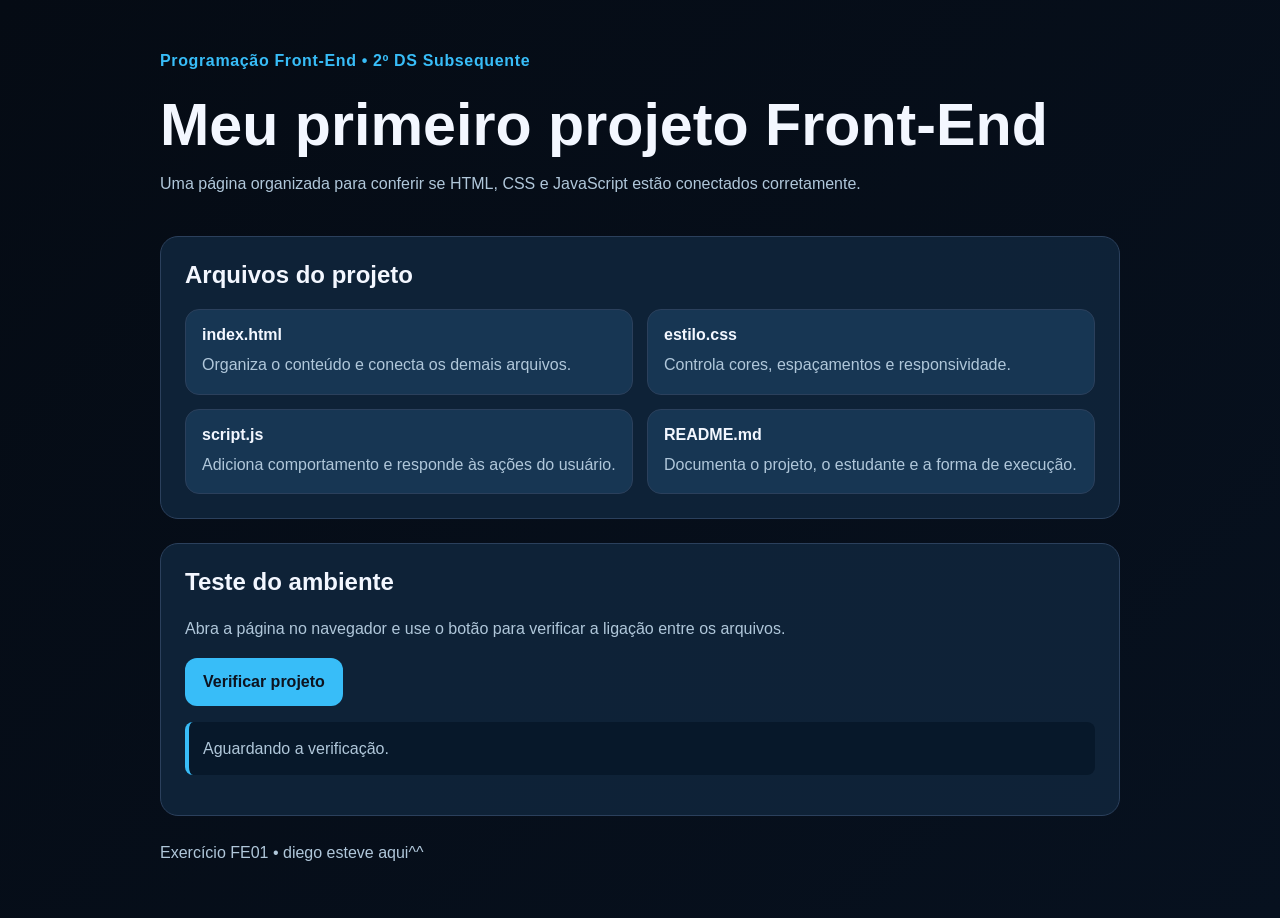
<file: EX1/index.html>
<!DOCTYPE html>
<html lang="pt-BR">
<head>
  <meta charset="UTF-8">
  <meta name="viewport" content="width=device-width, initial-scale=1.0">
  <title>Meu primeiro projeto Front-End</title>
  <link rel="stylesheet" href="estilo.css">
  <script src="script.js" defer></script>
</head>
<body>
  <header class="cabecalho">
    <p class="etiqueta">Programação Front-End • 2º DS Subsequente</p>
    <h1>Meu primeiro projeto Front-End</h1>
    <p>Uma página organizada para conferir se HTML, CSS e JavaScript estão conectados corretamente.</p>
  </header>

  <main>
    <section class="painel" aria-labelledby="titulo-arquivos">
      <h2 id="titulo-arquivos">Arquivos do projeto</h2>
      <div class="grade-arquivos">
        <article>
          <strong>index.html</strong>
          <span>Organiza o conteúdo e conecta os demais arquivos.</span>
        </article>
        <article>
          <strong>estilo.css</strong>
          <span>Controla cores, espaçamentos e responsividade.</span>
        </article>
        <article>
          <strong>script.js</strong>
          <span>Adiciona comportamento e responde às ações do usuário.</span>
        </article>
        <article>
          <strong>README.md</strong>
          <span>Documenta o projeto, o estudante e a forma de execução.</span>
        </article>
      </div>
    </section>

    <section class="painel" aria-labelledby="titulo-teste">
      <h2 id="titulo-teste">Teste do ambiente</h2>
      <p>Abra a página no navegador e use o botão para verificar a ligação entre os arquivos.</p>
      <button id="testarProjeto" type="button">Verificar projeto</button>
      <p id="statusProjeto" class="status" aria-live="polite">Aguardando a verificação.</p>
    </section>
  </main>

  <footer>
    <p>Exercício FE01 • diego esteve aqui^^</p>
  </footer>
</body>
</html>
</file>
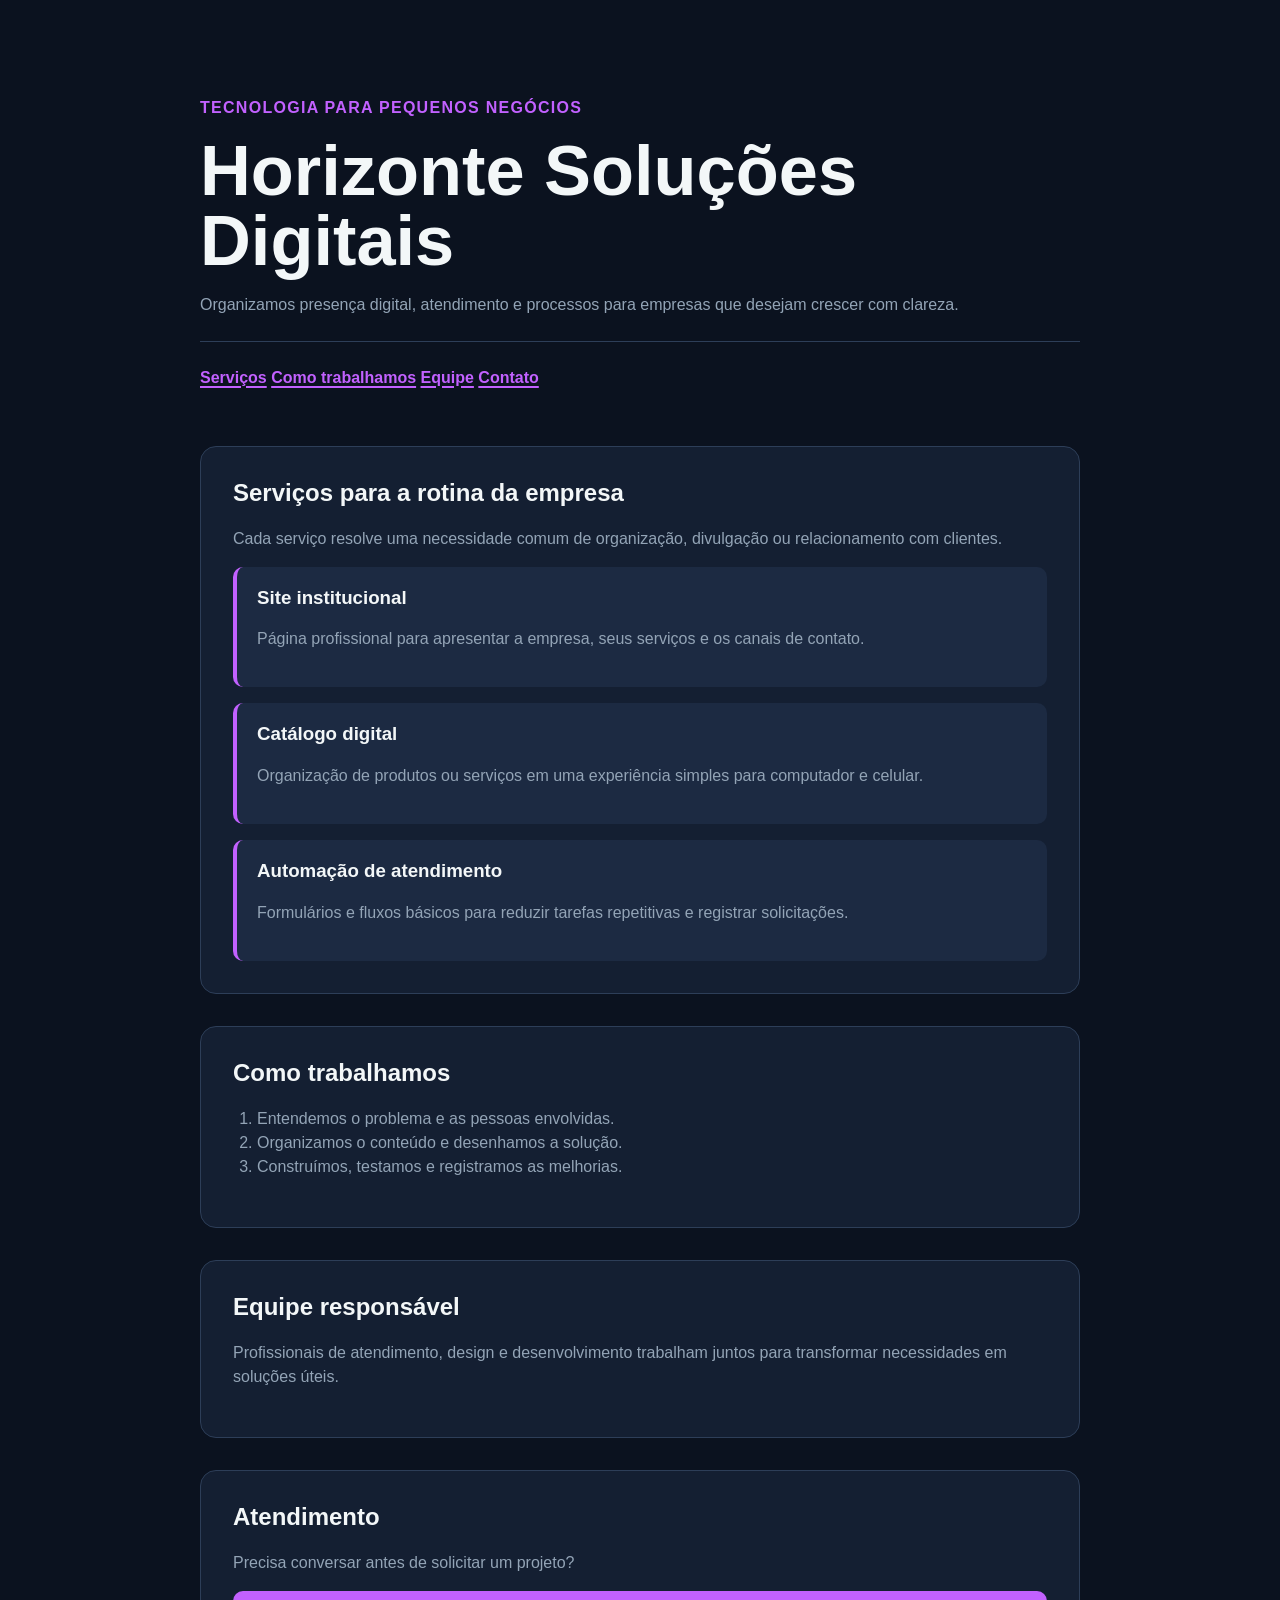
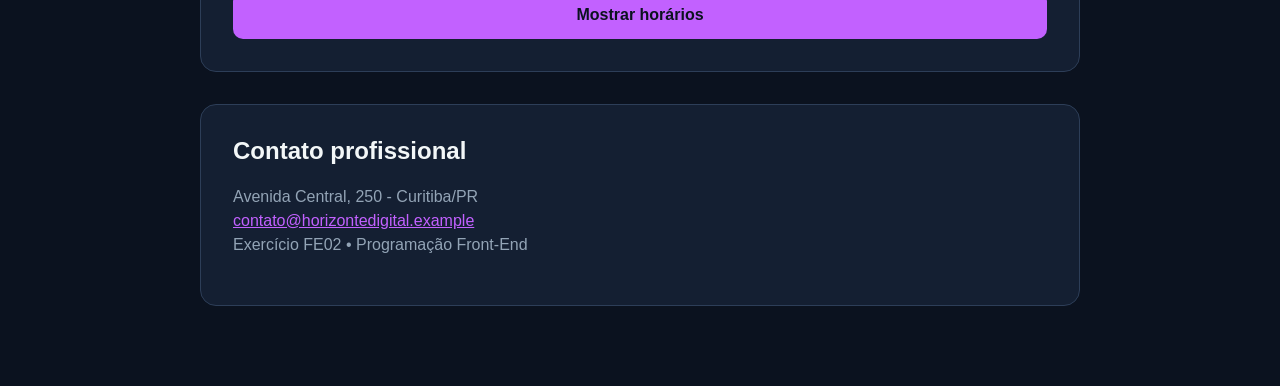
<file: EX2/index.html>
<!DOCTYPE html>
<html lang="pt-BR">
<head>
  <meta charset="UTF-8">
  <meta name="viewport" content="width=device-width, initial-scale=1.0">
  <title>Horizonte Soluções Digitais</title>
  <link rel="stylesheet" href="estilo.css">
  <script src="script.js" defer></script>
</head>
<body>
  <a class="pular-conteudo" href="#conteudo">Pular para o conteúdo principal</a>

  <header class="cabecalho">
    <p class="etiqueta">Tecnologia para pequenos negócios</p>
    <h1>Horizonte Soluções Digitais</h1>
    <p>Organizamos presença digital, atendimento e processos para empresas que desejam crescer com clareza.</p>

    <nav aria-label="Navegação principal">
      <ul>
        <li><a href="#servicos">Serviços</a></li>
        <li><a href="#processo">Como trabalhamos</a></li>
        <li><a href="#equipe">Equipe</a></li>
        <li><a href="#contato">Contato</a></li>
      </ul>
    </nav>
  </header>

  <main id="conteudo">
    <section id="servicos" aria-labelledby="titulo-servicos">
      <h2 id="titulo-servicos">Serviços para a rotina da empresa</h2>
      <p>Cada serviço resolve uma necessidade comum de organização, divulgação ou relacionamento com clientes.</p>

      <article>
        <h3>Site institucional</h3>
        <p>Página profissional para apresentar a empresa, seus serviços e os canais de contato.</p>
      </article>

      <article>
        <h3>Catálogo digital</h3>
        <p>Organização de produtos ou serviços em uma experiência simples para computador e celular.</p>
      </article>

      <article>
        <h3>Automação de atendimento</h3>
        <p>Formulários e fluxos básicos para reduzir tarefas repetitivas e registrar solicitações.</p>
      </article>
    </section>

    <section id="processo" aria-labelledby="titulo-processo">
      <h2 id="titulo-processo">Como trabalhamos</h2>
      <ol>
        <li>Entendemos o problema e as pessoas envolvidas.</li>
        <li>Organizamos o conteúdo e desenhamos a solução.</li>
        <li>Construímos, testamos e registramos as melhorias.</li>
      </ol>
    </section>

    <section id="equipe" aria-labelledby="titulo-equipe">
      <h2 id="titulo-equipe">Equipe responsável</h2>
      <p>Profissionais de atendimento, design e desenvolvimento trabalham juntos para transformar necessidades em soluções úteis.</p>
    </section>

    <aside id="atendimento" aria-labelledby="titulo-atendimento">
      <h2 id="titulo-atendimento">Atendimento</h2>
      <p>Precisa conversar antes de solicitar um projeto?</p>
      <button id="mostrarAtendimento" type="button" aria-expanded="false" aria-controls="detalhesAtendimento">
        Mostrar horários
      </button>
      <div id="detalhesAtendimento" hidden>
        <p>Segunda a sexta, das 8h às 18h.</p>
        <p>Retorno inicial em até um dia útil.</p>
      </div>
    </aside>
  </main>

  <footer id="contato">
    <h2>Contato profissional</h2>
    <address>
      Avenida Central, 250 - Curitiba/PR<br>
      <a href="mailto:contato@horizontedigital.example">contato@horizontedigital.example</a>
    </address>
    <p>Exercício FE02 • Programação Front-End</p>
  </footer>
</body>
</html>
</file>
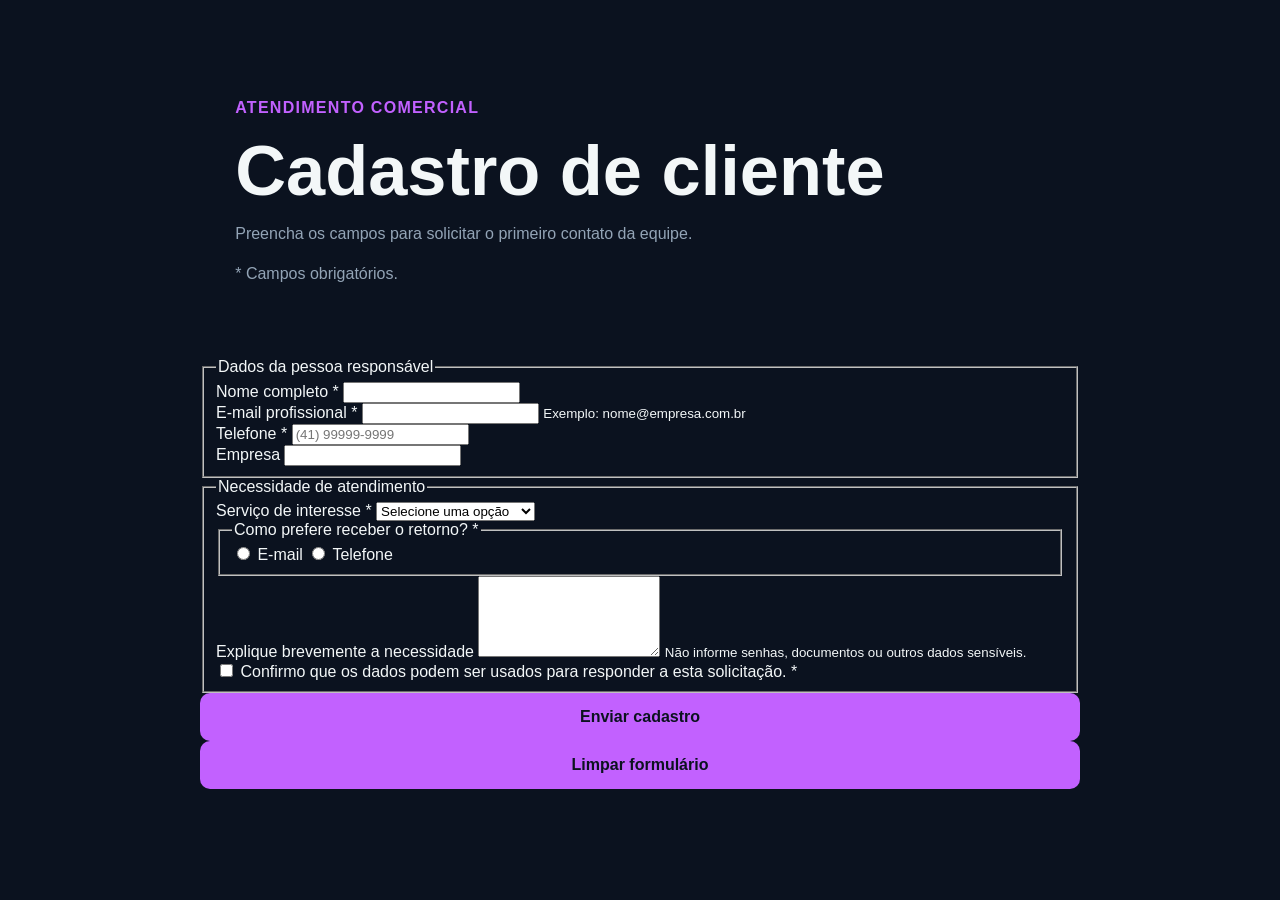
<file: EX3/index.html>
<!DOCTYPE html>
<html lang="pt-BR">
<head>
  <meta charset="UTF-8">
  <meta name="viewport" content="width=device-width, initial-scale=1.0">
  <title>Cadastro de cliente | Horizonte Digital</title>
  <link rel="stylesheet" href="estilo.css">
  <script src="script.js" defer></script>
</head>
<body>
  <a class="pular-conteudo" href="#conteudo">Pular para o formulário</a>

  <main id="conteudo">
    <header class="cabecalho">
      <p class="etiqueta">Atendimento comercial</p>
      <h1>Cadastro de cliente</h1>
      <p>Preencha os campos para solicitar o primeiro contato da equipe.</p>
      <p><span aria-hidden="true">*</span> Campos obrigatórios.</p>
    </header>

    <form id="cadastroCliente">
      <fieldset>
        <legend>Dados da pessoa responsável</legend>

        <div class="campo">
          <label for="nome">Nome completo <span aria-hidden="true">*</span></label>
          <input id="nome" name="nome" type="text" autocomplete="name" minlength="3" required>
        </div>

        <div class="campo">
          <label for="email">E-mail profissional <span aria-hidden="true">*</span></label>
          <input id="email" name="email" type="email" autocomplete="email" aria-describedby="ajudaEmail" required>
          <small id="ajudaEmail">Exemplo: nome@empresa.com.br</small>
        </div>

        <div class="campo">
          <label for="telefone">Telefone <span aria-hidden="true">*</span></label>
          <input id="telefone" name="telefone" type="tel" inputmode="tel" autocomplete="tel" placeholder="(41) 99999-9999" required>
        </div>

        <div class="campo">
          <label for="empresa">Empresa</label>
          <input id="empresa" name="empresa" type="text" autocomplete="organization">
        </div>
      </fieldset>

      <fieldset>
        <legend>Necessidade de atendimento</legend>

        <div class="campo">
          <label for="servico">Serviço de interesse <span aria-hidden="true">*</span></label>
          <select id="servico" name="servico" required>
            <option value="" selected disabled>Selecione uma opção</option>
            <option value="site">Site institucional</option>
            <option value="sistema">Sistema interno</option>
            <option value="manutencao">Manutenção de projeto</option>
          </select>
        </div>

        <fieldset class="grupo-opcoes">
          <legend>Como prefere receber o retorno? <span aria-hidden="true">*</span></legend>

          <label class="opcao" for="retornoEmail">
            <input id="retornoEmail" name="retorno" type="radio" value="E-mail" required>
            E-mail
          </label>

          <label class="opcao" for="retornoTelefone">
            <input id="retornoTelefone" name="retorno" type="radio" value="Telefone">
            Telefone
          </label>
        </fieldset>

        <div class="campo">
          <label for="mensagem">Explique brevemente a necessidade</label>
          <textarea id="mensagem" name="mensagem" rows="5" maxlength="300" aria-describedby="ajudaMensagem"></textarea>
          <small id="ajudaMensagem">Não informe senhas, documentos ou outros dados sensíveis.</small>
        </div>

        <label class="opcao termos" for="termos">
          <input id="termos" name="termos" type="checkbox" required>
          Confirmo que os dados podem ser usados para responder a esta solicitação. <span aria-hidden="true">*</span>
        </label>
      </fieldset>

      <div class="acoes">
        <button type="submit">Enviar cadastro</button>
        <button class="secundario" type="reset">Limpar formulário</button>
      </div>

      <div id="statusCadastro" class="status" role="status" aria-live="polite" tabindex="-1" hidden></div>
    </form>
  </main>
</body>
</html>
</file>
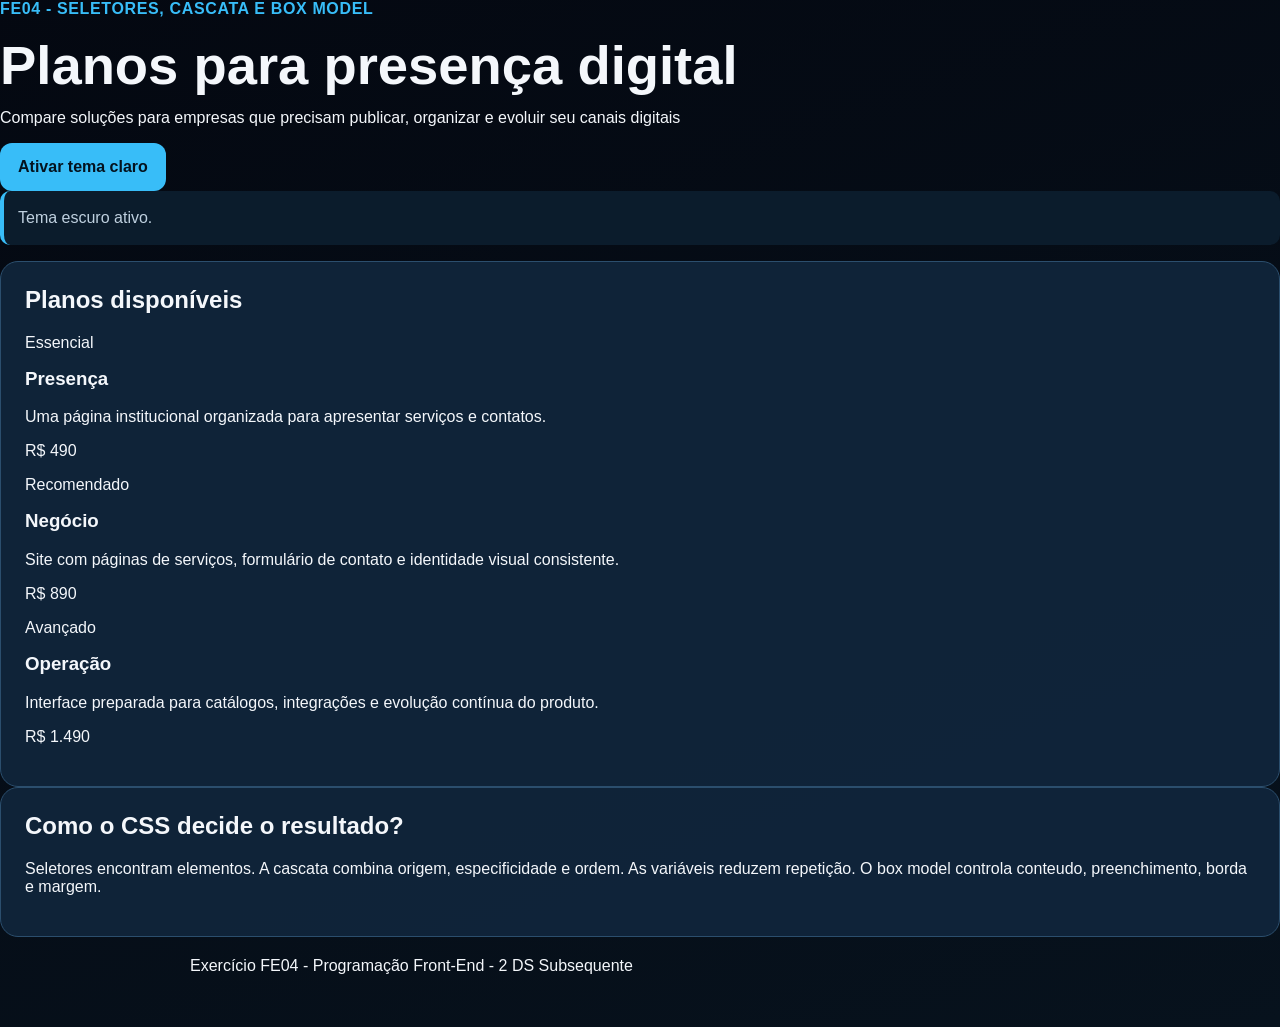
<file: EX4/index.html>
<!DOCTYPE html>
<html lang="pt-BR">
<head>
  <meta charset="UTF-8">
  <meta name="viewport" content="width=device-width, initial-scale=1.0">
  <title>Vitrine de planos - CSS profissional</title>
  <link rel="stylesheet" href="estilo.css">
  <script src="script.js" defer></script>
</head>
<body>
  <header class="cabecalho">
    <p class="etiqueta">FE04 - Seletores, cascata e Box Model</p>
    <h1>Planos para presença digital</h1>
    <p class="introducao">Compare soluções para empresas que precisam publicar, organizar e evoluir seu canais digitais</p>
    <button id="alternarTema" type="button" aria-pressed="false">Ativar tema claro</button>
    <p id="statusTema" class="status" role="status" aria-live="polite">Tema escuro ativo.</p>
  </header>
  
  <main id="conteudo">
  <section class="painel" aria-labelledby="titulo-planos">
    <h2 id="titulo-planos">Planos disponíveis</h2>

    <article class="cartao" data-status="essencial">
      <p class="selo">Essencial</p>
      <h3>Presença</h3>
      <p>Uma página institucional organizada para apresentar serviços e contatos.</p>
      <p class="preco"><span>R$</span> 490</p>
    </article>

    <article id="planoDestaque" class="cartao destaque" data-status="recomendado">
      <p class="selo">Recomendado</p>
      <h3>Negócio</h3>
      <p>Site com páginas de serviços, formulário de contato e identidade visual consistente.</p>
      <p class="preco"><span>R$</span> 890</p>
    </article>

    <article class="cartao" data-status="avancado">
      <p class="selo">Avançado</p>
      <h3>Operação</h3>
      <p>Interface preparada para catálogos, integrações e evolução contínua do produto.</p>
      <p class="preco"><span>R$</span> 1.490</p>
    </article>
  </section>

  <aside class="painel resumo" aria-labelledby="titulo-resumo">
    <h2 id="titulo-resumo">Como o CSS decide o resultado?</h2>
    <p>Seletores encontram elementos. A cascata combina origem, especificidade e ordem. As variáveis reduzem repetição. O box model controla conteudo, preenchimento, borda e margem.</p>
  </aside>
</main>

<footer>
    <p>Exercício FE04 - Programação Front-End - 2 DS Subsequente</p>
  </footer>
</body>
</html>
</file>
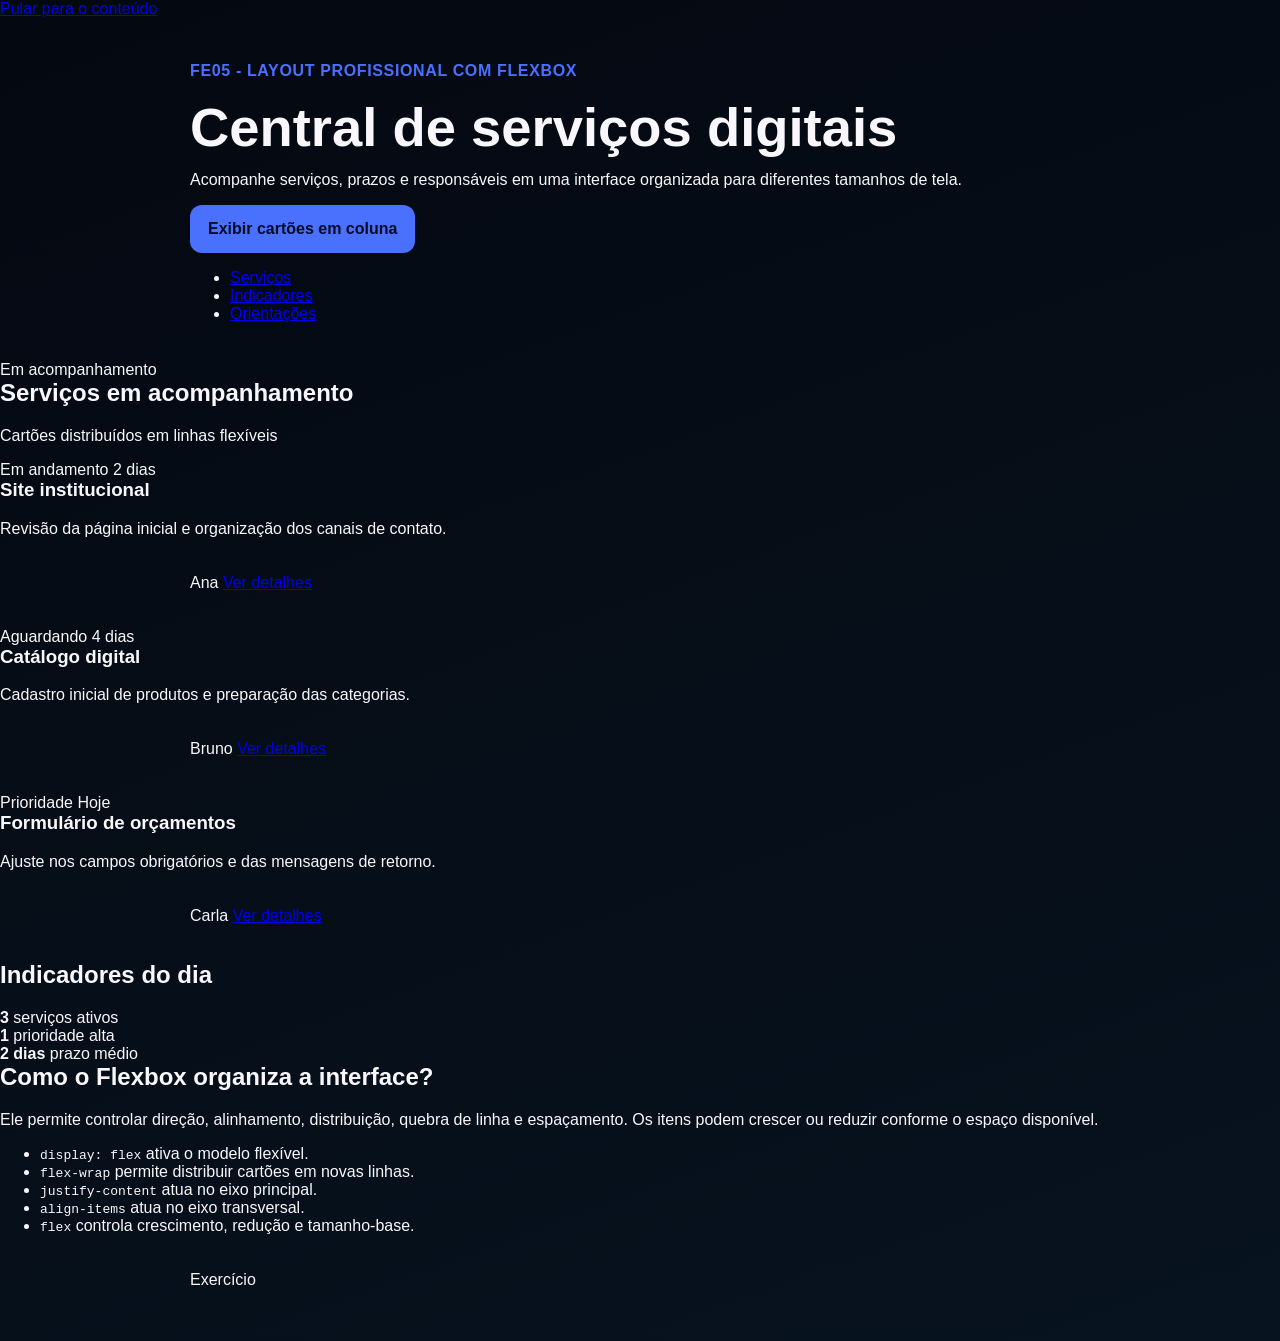
<file: EX5/index.html>
<!DOCTYPE html>
<html lang="pt-BR">
<head>
    <meta charset="UTF-8">
    <meta name="viewport" content="width=device-width, initial-scale=1.0">
    <title>Painel de serviços - Flexbox</title>
    <link rel="stylesheet" href="estilo.css">
    <script src="script.js" defer></script>
</head>
<body>
    <a class="pular-conteudo" href="#conteudo">Pular para o conteúdo</a>

    <header class="topo">
        <div class="topo-conteudo">
            <div>
                <p class="etiqueta">FE05 - Layout profissional com Flexbox</p>
                <h1>Central de serviços digitais</h1>
                <p class="introducao">Acompanhe serviços, prazos e responsáveis em uma interface organizada para diferentes tamanhos de tela.</p>
            </div>

            <button id="alternarDirecao" type="button" aria-pressed="false" aria-controls="listaServicos">
                Exibir cartões em coluna
            </button>
        </div>

        <nav aria-label="Navegação principal">
            <ul>
                <li><a href="#servicos">Serviços</a></li>
                <li><a href="#indicadores">Indicadores</a></li>
                <li><a href="#orientacoes">Orientações</a></li>
            </ul>
        </nav>
    </header>

    <main id="conteudo" class="layout-principal">
        <section id="servicos" class="painel-principal" aria-labelledby="titulo-servicos">
            <div class="secao-cabecalho">
                <div>
                    <span class="sobrelinha">Em acompanhamento</span>
                    <h2 id="titulo-servicos">Serviços em acompanhamento</h2>
                </div>
                <p id="statusLayout" class="status-layout" role="status" aria-live="polite">Cartões distribuídos em linhas flexíveis</p>
            </div>

            <div id="listaServicos" class="lista-servicos">
                <article class="cartao-servico">
                    <div class="cartao-topo">
                        <span class="situacao em-andamento">Em andamento</span>
                        <span class="prazo">2 dias</span>
                    </div>
                    <h3>Site institucional</h3>
                    <p>Revisão da página inicial e organização dos canais de contato.</p>
                    <footer class="cartao-rodape">
                        <span class="responsavel">Ana</span>
                        <a href="#orientacoes">Ver detalhes</a>
                    </footer>
                </article>

                <article class="cartao-servico">
                    <div class="cartao-topo">
                        <span class="situacao aguardando">Aguardando</span>
                        <span class="prazo">4 dias</span>
                    </div>
                    <h3>Catálogo digital</h3>
                    <p>Cadastro inicial de produtos e preparação das categorias.</p>
                    <footer class="cartao-rodape">
                        <span class="responsavel">Bruno</span>
                        <a href="#orientacoes">Ver detalhes</a>
                    </footer>
                </article>

                <article class="cartao-servico destaque">
                    <div class="cartao-topo">
                        <span class="situacao urgente">Prioridade</span>
                        <span class="prazo">Hoje</span>
                    </div>
                    <h3>Formulário de orçamentos</h3>
                    <p>Ajuste nos campos obrigatórios e das mensagens de retorno.</p>
                    <footer class="cartao-rodape">
                        <span class="responsavel">Carla</span>
                        <a href="#orientacoes">Ver detalhes</a>
                    </footer>
                </article>
            </div>
        </section>

        <aside id="indicadores" class="painel-lateral" aria-labelledby="titulo-indicadores">
            <h2 id="titulo-indicadores">Indicadores do dia</h2>
            <div class="indicadores">
                <article>
                    <strong>3</strong>
                    <span>serviços ativos</span>
                </article>
                <article>
                    <strong>1</strong>
                    <span>prioridade alta</span>
                </article>
                <article>
                    <strong>2 dias</strong>
                    <span>prazo médio</span>
                </article>
            </div>
        </aside>
    </main>

    <section id="orientacoes" class="orientacoes" aria-labelledby="titulo-orientacoes">
        <h2 id="titulo-orientacoes">Como o Flexbox organiza a interface?</h2>
        <p>Ele permite controlar direção, alinhamento, distribuição, quebra de linha e espaçamento. Os itens podem crescer ou reduzir conforme o espaço disponível.</p>
        <ul>
            <li><code>display: flex</code> ativa o modelo flexível.</li>
            <li><code>flex-wrap</code> permite distribuir cartões em novas linhas.</li>
            <li><code>justify-content</code> atua no eixo principal.</li>
            <li><code>align-items</code> atua no eixo transversal.</li>
            <li><code>flex</code> controla crescimento, redução e tamanho-base.</li>
        </ul>
    </section>

    <footer class="rodape-pagina">
        <p>Exercício
</file>
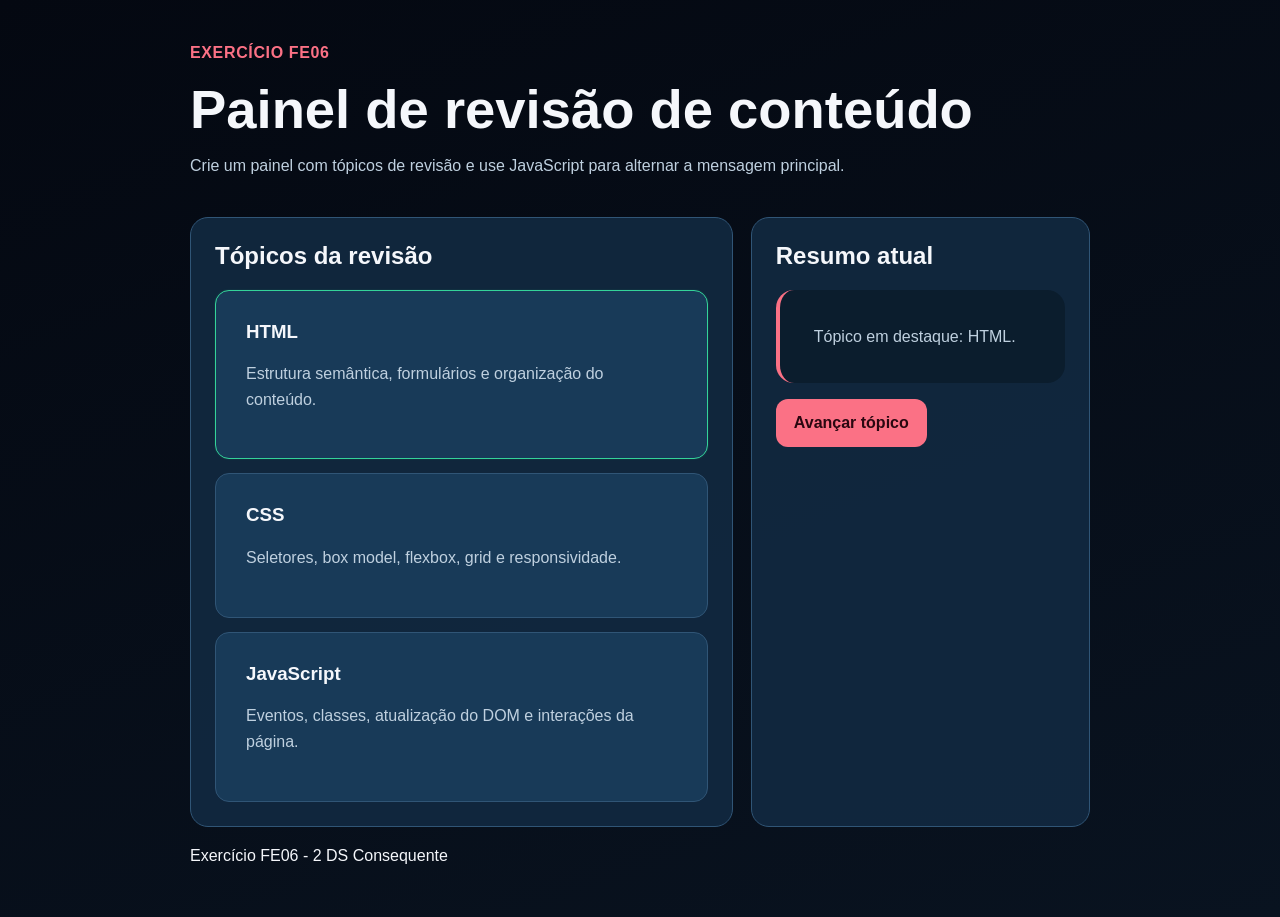
<file: EX6/index.html>
<!DOCTYPE html>
<html lang="pt-BR">
<head>
  <meta charset="UTF-8">
  <meta name="viewport" content="width=device-width, initial-scale=1.0">
  <title>Painel de revisão de conteúdo</title>
  <link rel="stylesheet" href="estilo.css">
  <script src="script.js" defer></script>
</head>
<body>
  <header class="topo">
    <p class="etiqueta">Exercício FE06</p>
    <h1>Painel de revisão de conteúdo</h1>
    <p class="descricao">Crie um painel com tópicos de revisão e use JavaScript para alternar a mensagem principal.</p>
  </header>

  <main class="container">
    <section class="painel" aria-labelledby="titulo-topicos">
      <h2 id="titulo-topicos">Tópicos da revisão</h2>
      <div class="lista-topicos">
        <article class="topico ativo">
          <h3>HTML</h3>
          <p>Estrutura semântica, formulários e organização do conteúdo.</p>
        </article>
        <article class="topico">
          <h3>CSS</h3>
          <p>Seletores, box model, flexbox, grid e responsividade.</p>
        </article>
        <article class="topico">
          <h3>JavaScript</h3>
          <p>Eventos, classes, atualização do DOM e interações da página.</p>
        </article>
      </div>
    </section>

    <section class="painel" aria-labelledby="titulo-status">
      <h2 id="titulo-status">Resumo atual</h2>
      <p id="mensagemTopico" class="mensagem">Tópico em destaque: HTML.</p>
      <button id="avancarTopico" type="button">Avançar tópico</button>
    </section>
  </main>

  <footer>
    <p>Exercício FE06 - 2 DS Consequente</p>
  </footer>
</body>
</html>
</file>
<file: EX1/estilo.css>
:root {
  --fundo: #07111f;
  --painel: #09142a;
  --painel-claro: #173653;
  --texto: #f3f7ff;
  --texto-suave: #b0c7da;
  --destaque: #38bdf8;
  --sucesso: #4ade80;
  --borda: #2b405c;
}

* {
  box-sizing: border-box;
}

body {
  margin: 0;
  min-height: 100vh;
  font-family: Arial, Helvetica, sans-serif;
  background: linear-gradient(135deg, #050b14, var(--fundo));
  color: var(--texto);
}

.cabecalho,
main,
footer {
  width: min(960px, 92%);
  margin-inline: auto;
}

.cabecalho {
  padding: 48px 0 24px;
}

.etiqueta {
  color: var(--destaque);
  font-weight: 700;
  letter-spacing: 0.04em;
}

h1,
h2,
p {
  margin-top: 0;
}

h1 {
  font-size: clamp(2rem, 5vw, 3.7rem);
  margin-bottom: 12px;
}

p,
span {
  color: var(--texto-suave);
  line-height: 1.6;
}

.painel {
  padding: 24px;
  margin-bottom: 24px;
  background: rgba(16, 36, 58, 0.92);
  border: 1px solid var(--borda);
  border-radius: 18px;
}

.grade-arquivos {
  display: grid;
  grid-template-columns: repeat(2, minmax(0, 1fr));
  gap: 14px;
}

article {
  display: grid;
  gap: 8px;
  padding: 16px;
  background: var(--painel-claro);
  border: 1px solid var(--borda);
  border-radius: 14px;
}

button {
  min-height: 48px;
  padding: 12px 18px;
  border: 0;
  border-radius: 12px;
  background: var(--destaque);
  color: #0d131f;
  font: inherit;
  font-weight: 800;
  cursor: pointer;
}

button:hover,
button:focus-visible {
  filter: brightness(1.1);
}

.status {
  margin-top: 16px;
  padding: 14px;
  background: #07182a;
  border-left: 4px solid var(--destaque);
  border-radius: 8px;
}

.status.sucesso {
  color: var(--sucesso);
  border-left-color: var(--sucesso);
}

footer {
  padding: 0px 0 36px;
}

@media (max-width: 640px) {
  .cabecalho {
    padding-top: 28px;
  }

  .painel {
    padding: 18px;
  }

  .grade-arquivos {
    grid-template-columns: 1fr;
  }

  button {
    width: 100%;
  }
}
</file>
<file: EX2/estilo.css>
:root {
  --fundo: #0b121f;
  --superficie: #141f32;
  --superficie-curva: #1c2a42;
  --texto: #f3f7f8;
  --texto-suave: #93a4b6;
  --destaque: #c261ff;
  --borda: #2d3e58;
  --botao: #ff478f;
}

* {
  box-sizing: border-box;
}

html {
  scroll-behavior: smooth;
}

body {
  margin: 0;
  font-family: Arial, Helvetica, sans-serif;
  background: var(--fundo);
  color: var(--texto);
}

.pular-conteudo {
  position: absolute;
  left: 16px;
  top: -200px;
  padding: 12px 16px;
  background: var(--destaque);
  color: #0b121f;
  font-weight: 700;
  border-radius: 8px;
}

.pular-conteudo:focus {
  top: 16px;
}

.cabecalho,
main,
footer {
  width: min(880px, 92%);
  margin: 32px auto;
}

.cabecalho {
  padding: 32px 0 24px;
}

.etiqueta {
  color: var(--destaque);
  font-weight: 700;
  text-transform: uppercase;
  letter-spacing: 0.08em;
}

h1 {
  max-width: 700px;
  margin: 8px 0 16px;
  font-size: clamp(2.2rem, 7vw, 4.4rem);
  line-height: 1;
}

h2,
h3,
p {
  margin-top: 0;
}

p,
li,
address {
  color: var(--texto-suave);
  line-height: 1.5;
}

nav {
  margin-top: 24px;
  padding-top: 24px;
  border-top: 1px solid var(--borda);
}

nav ul {
  margin: 0;
  padding: 0;
  list-style: none;
}

nav li {
  display: inline-block;
  margin: 0 16px 16px 0;
}

a {
  color: var(--destaque);
}

nav a {
  font-weight: 700;
  text-decoration-thickness: 2px;
  text-underline-offset: 3px;
}

section,
aside,
footer {
  margin-bottom: 32px;
  padding: 24px;
  background: var(--superficie);
  border: 1px solid var(--borda);
  border-radius: 16px;
}

article {
  margin-top: 16px;
  padding: 20px;
  background: var(--superficie-curva);
  border-left: 4px solid var(--destaque);
  border-radius: 10px;
}

ol {
  padding-left: 24px;
}

button {
  min-height: 48px;
  padding: 12px 20px;
  border: 0;
  border-radius: 10px;
  background: var(--destaque);
  color: #0b121f;
  font: inherit;
  font-weight: 700;
  cursor: pointer;
}

button:hover,
button:focus-visible {
  filter: brightness(1.15);
}

#detalhesAtendimento {
  margin-top: 16px;
  padding: 20px;
  border: 1px solid var(--suave);
  border-radius: 10px;
}

#detalhesAtendimento p:last-child {
  margin-bottom: 0;
}

footer {
  margin-bottom: 80px;
}

address {
  font-style: normal;
}

@media (min-width: 520px) {
  .cabecalho {
    padding-top: 64px;
  }

  section,
  aside,
  footer {
    padding: 32px;
  }

  nav li {
    display: inline;
    margin-right: 0;
  }

  button {
    width: 100%;
  }
}
</file>
<file: EX3/estilo.css>
:root {
  --fundo: #0b121f;
  --superficie: #141f32;
  --superficie-curva: #1c2a42;
  --texto: #f3f7f8;
  --texto-suave: #93a4b6;
  --destaque: #c261ff;
  --borda: #2d3e58;
  --botao: #ff478f;
}

* {
  box-sizing: border-box;
}

html {
  scroll-behavior: smooth;
}

body {
  margin: 0;
  font-family: Arial, Helvetica, sans-serif;
  background: var(--fundo);
  color: var(--texto);
}

.pular-conteudo {
  position: absolute;
  left: 16px;
  top: -200px;
  padding: 12px 16px;
  background: var(--destaque);
  color: #0b121f;
  font-weight: 700;
  border-radius: 8px;
}

.pular-conteudo:focus {
  top: 16px;
}

.cabecalho,
main,
footer {
  width: min(880px, 92%);
  margin: 32px auto;
}

.cabecalho {
  padding: 32px 0 24px;
}

.etiqueta {
  color: var(--destaque);
  font-weight: 700;
  text-transform: uppercase;
  letter-spacing: 0.08em;
}

h1 {
  max-width: 700px;
  margin: 8px 0 16px;
  font-size: clamp(2.2rem, 7vw, 4.4rem);
  line-height: 1;
}

h2,
h3,
p {
  margin-top: 0;
}

p,
li,
address {
  color: var(--texto-suave);
  line-height: 1.5;
}

nav {
  margin-top: 24px;
  padding-top: 24px;
  border-top: 1px solid var(--borda);
}

nav ul {
  margin: 0;
  padding: 0;
  list-style: none;
}

nav li {
  display: inline-block;
  margin: 0 16px 16px 0;
}

a {
  color: var(--destaque);
}

nav a {
  font-weight: 700;
  text-decoration-thickness: 2px;
  text-underline-offset: 3px;
}

section,
aside,
footer {
  margin-bottom: 32px;
  padding: 24px;
  background: var(--superficie);
  border: 1px solid var(--borda);
  border-radius: 16px;
}

article {
  margin-top: 16px;
  padding: 20px;
  background: var(--superficie-curva);
  border-left: 4px solid var(--destaque);
  border-radius: 10px;
}

ol {
  padding-left: 24px;
}

button {
  min-height: 48px;
  padding: 12px 20px;
  border: 0;
  border-radius: 10px;
  background: var(--destaque);
  color: #0b121f;
  font: inherit;
  font-weight: 700;
  cursor: pointer;
}

button:hover,
button:focus-visible {
  filter: brightness(1.15);
}

#detalhesAtendimento {
  margin-top: 16px;
  padding: 20px;
  border: 1px solid var(--suave);
  border-radius: 10px;
}

#detalhesAtendimento p:last-child {
  margin-bottom: 0;
}

footer {
  margin-bottom: 80px;
}

address {
  font-style: normal;
}

@media (min-width: 520px) {
  .cabecalho {
    padding-top: 64px;
  }

  section,
  aside,
  footer {
    padding: 32px;
  }

  nav li {
    display: inline;
    margin-right: 0;
  }

  button {
    width: 100%;
  }
}
</file>
<file: EX4/estilo.css>
:root {
    --fundo: #07121d;
    --painel: #10253b;
    --painel-claro: #183751;
    --texto: #f4f7fb;
    --texto-suave: #bfd0df;
    --destaque: #38bdf8;
    --sucesso: #4ade80;
    --borda: #2b4e6d;
}

* {
    box-sizing: border-box;
}

body {
    margin: 0;
    min-height: 100vh;
    font-family: Arial, Helvetica, sans-serif;
    background: linear-gradient(160deg, #040811, var(--fundo));
    color: var(--texto);
}

.topo,
.container,
footer {
    width: min(900px, 92%);
    margin-inline: auto;
}

.topo {
    padding: 44px 0 22px;
}

.etiqueta {
    color: var(--destaque);
    font-weight: 700;
    letter-spacing: 0.04em;
    text-transform: uppercase;
}

h1,
h2,
h3,
p {
    margin-top: 0;
}

h1 {
    font-size: clamp(2rem, 5vw, 3.4rem);
    margin-bottom: 12px;
}

.descricao,
.status,
.tarefa p {
    color: var(--texto-suave);
    line-height: 1.6;
}

.container {
    display: grid;
    grid-template-columns: 1.5fr 1fr;
    gap: 18px;
}

.painel {
    padding: 24px;
    background: rgba(16, 37, 59, 0.94);
    border: 1px solid var(--borda);
    border-radius: 18px;
}

.lista-tarefas {
    display: grid;
    gap: 14px;
}

.tarefa {
    padding: 20px;
    background: var(--painel-claro);
    border: 1px solid var(--borda);
    border-radius: 14px;
}

.status {
    padding: 14px;
    background: #0b1c2c;
    border-left: 4px solid var(--destaque);
    border-radius: 10px;
}

.status.concluido {
    color: #d1fae5;
    border-left-color: var(--sucesso);
}

button {
    min-height: 48px;
    padding: 12px 18px;
    border: 0;
    border-radius: 12px;
    background: var(--destaque);
    color: #04131f;
    font: inherit;
    font-weight: 600;
    cursor: pointer;
}

button:hover,
button:focus-visible {
    filter: brightness(1.08);
}

footer {
    padding: 20px 0 36px;
}

@media (max-width: 700px) {
    .container {
        grid-template-columns: 1fr;
    }

    .painel {
        padding: 18px;
    }

    button {
        width: 100%;
    }
}
</file>
<file: EX5/estilo.css>
:root {
    --fundo: #07131f;
    --painel: #11203f;
    --painel-claro: #183a57;
    --texto: #f9f7fb;
    --texto-suave: #bfd0df;
    --destaque: #4a70fe;
    --borda: #305475;
    --realce: #faac15;
}

* {
    box-sizing: border-box;
}

body {
    margin: 0;
    min-height: 100vh;
    font-family: Arial, Helvetica, sans-serif;
    background: linear-gradient(160deg, #040811, var(--fundo));
    color: var(--texto);
}

.topo,
.container,
footer {
    width: min(900px, 92%);
    margin-inline: auto;
}

.topo {
    padding: 44px 0 22px;
}

.etiqueta {
    color: var(--destaque);
    font-weight: 700;
    letter-spacing: 0.04em;
    text-transform: uppercase;
}

h1,
h2,
h3,
p {
    margin-top: 0;
}

h1 {
    font-size: clamp(2rem, 5vw, 3.4rem);
    margin-bottom: 12px;
}

.descricao,
.mensagem,
.recurso p {
    color: var(--texto-suave);
    line-height: 1.6;
}

.container {
    display: grid;
    grid-template-columns: 1.6fr 1fr;
    gap: 18px;
}

.painel {
    padding: 24px;
    background: rgba(17, 32, 63, 0.94);
    border: 1px solid var(--borda);
    border-radius: 18px;
}

.grade-recursos {
    display: grid;
    grid-template-columns: repeat(3, minmax(0, 1fr));
    gap: 14px;
}

.recurso {
    padding: 18px;
    background: var(--painel-claro);
    border: 1px solid var(--borda);
    border-radius: 14px;
}

.recurso.ativo {
    border-color: var(--realce);
    box-shadow: 0 0 0 2px rgba(250, 172, 21, 0.2);
}

.mensagem {
    padding: 14px;
    background: #0b1d2d;
    border-left: 4px solid var(--destaque);
    border-radius: 10px;
}

button {
    min-height: 48px;
    padding: 12px 18px;
    border: 0;
    border-radius: 12px;
    background: var(--destaque);
    color: #000c24;
    font: inherit;
    font-weight: 600;
    cursor: pointer;
}

button:hover,
button:focus-visible {
    filter: brightness(1.08);
}

footer {
    padding: 20px 0 36px;
}

@media (max-width: 820px) {
    .container {
        grid-template-columns: 1fr;
    }

    .grade-recursos {
        grid-template-columns: 1fr;
    }

    .painel {
        padding: 18px;
    }

    button {
        width: 100%;
    }
}
</file>
<file: EX6/estilo.css>
:root {
  --fundo: #091320;
  --painel: #11203f;
  --painel-claro: #183a58;
  --texto: #f5f7fb;
  --texto-suave: #bfd0df;
  --destaque: #fb7185;
  --borda: #305576;
  --realce: #34d399;
}

* {
  box-sizing: border-box;
}

body {
  margin: 0;
  min-height: 100vh;
  font-family: Arial, Helvetica, sans-serif;
  background: linear-gradient(160deg, #040811, var(--fundo));
  color: var(--texto);
}

.topo,
.container,
footer {
  width: min(900px, 92%);
  margin-inline: auto;
}

.topo {
  padding: 44px 0 22px;
}

.etiqueta {
  color: var(--destaque);
  font-weight: 700;
  letter-spacing: 0.04em;
  text-transform: uppercase;
}

h1,
h2,
h3,
p {
  margin-top: 0;
}

h1 {
  font-size: clamp(2rem, 5vw, 3.4rem);
  margin-bottom: 12px;
}

.descricao,
.mensagem,
.topico p {
  color: var(--texto-suave);
  line-height: 1.6;
}

.container {
  display: grid;
  grid-template-columns: 1.6fr 1fr;
  gap: 18px;
}

.painel {
  padding: 24px;
  background: rgba(17, 40, 63, 0.94);
  border: 1px solid var(--borda);
  border-radius: 18px;
}

.lista-topicos {
  display: grid;
  gap: 14px;
}

.topico {
  padding: 30px;
  background: var(--painel-claro);
  border: 1px solid var(--borda);
  border-radius: 14px;
}

.topico.ativo {
  border-color: var(--realce);
  box-shadow: 0 0 2px rgba(52, 211, 153, 0.2);
}

.mensagem {
  padding: 34px;
  background: #0b1d2d;
  border-left: 4px solid var(--destaque);
  border-radius: 18px;
}

button {
  min-height: 48px;
  padding: 12px 18px;
  border: 0;
  border-radius: 12px;
  background: var(--destaque);
  color: #2a0710;
  font: inherit;
  font-weight: 600;
  cursor: pointer;
}

button:hover,
button:focus-visible {
  filter: brightness(1.08);
}

footer {
  padding: 20px 0 36px;
}

@media (max-width: 820px) {
  .container {
    grid-template-columns: 1fr;
  }

  .painel {
    padding: 18px;
  }

  button {
    width: 100%;
  }
}
</file>
